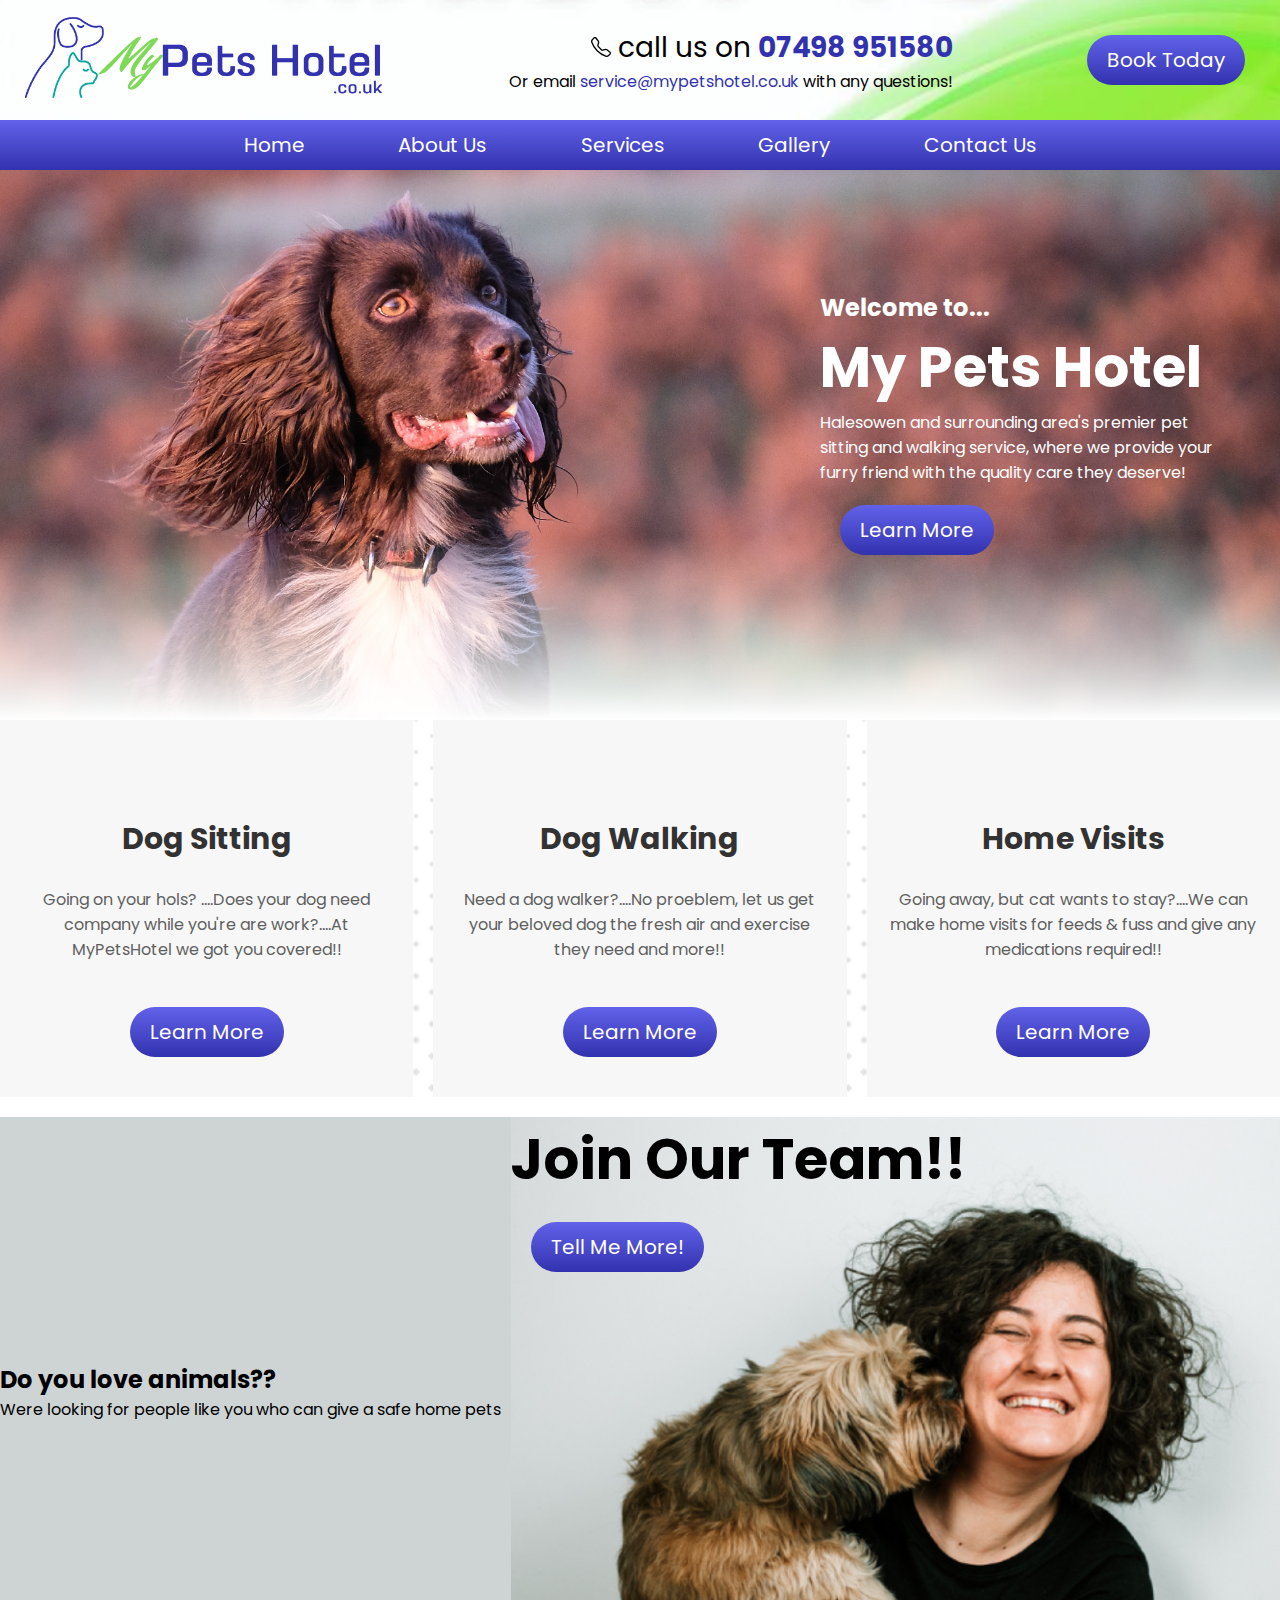
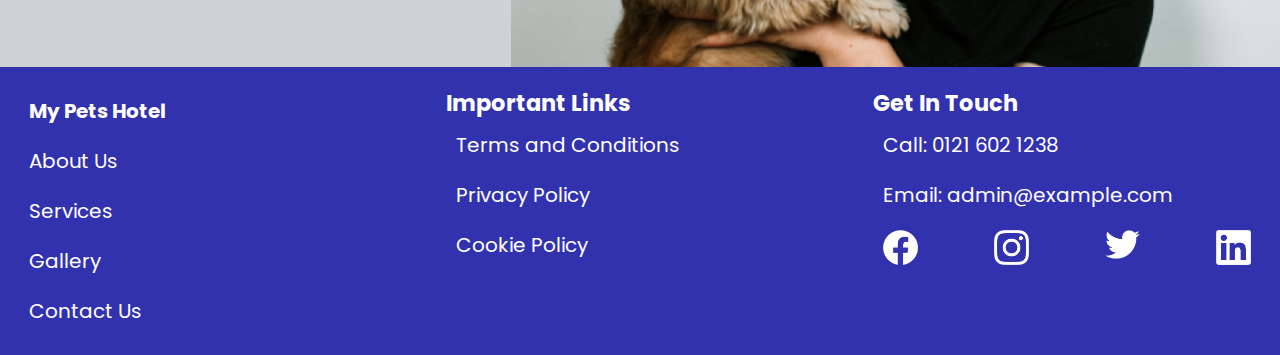
<file: index.html>
<!DOCTYPE html>
<html lang="en">
<head>
  <meta charset="UTF-8">
  <meta http-equiv="X-UA-Compatible" content="IE=edge">
  <meta name="viewport" content="width=device-width, initial-scale=1.0">
  <link rel="stylesheet" href="style.css">
  <link rel="stylesheet" href="https://cdnjs.cloudflare.com/ajax/libs/font-awesome/6.4.0/css/all.min.css" integrity="sha512-iecdLmaskl7CVkqkXNQ/ZH/XLlvWZOJyj7Yy7tcenmpD1ypASozpmT/E0iPtmFIB46ZmdtAc9eNBvH0H/ZpiBw==" crossorigin="anonymous" referrerpolicy="no-referrer" />
  <title>My Pets Hotel - Pet sitting & Dog walking service.</title>
</head>
<body>

  <header>
   <img src="./images/logo.png" width="380px"££ alt="">
   <div class="info">
   <p class="align-right number"><svg xmlns="http://www.w3.org/2000/svg" width="20" height="20" fill="currentColor" class="bi bi-telephone" viewBox="0 0 16 16">
    <path d="M3.654 1.328a.678.678 0 0 0-1.015-.063L1.605 2.3c-.483.484-.661 1.169-.45 1.77a17.568 17.568 0 0 0 4.168 6.608 17.569 17.569 0 0 0 6.608 4.168c.601.211 1.286.033 1.77-.45l1.034-1.034a.678.678 0 0 0-.063-1.015l-2.307-1.794a.678.678 0 0 0-.58-.122l-2.19.547a1.745 1.745 0 0 1-1.657-.459L5.482 8.062a1.745 1.745 0 0 1-.46-1.657l.548-2.19a.678.678 0 0 0-.122-.58L3.654 1.328zM1.884.511a1.745 1.745 0 0 1 2.612.163L6.29 2.98c.329.423.445.974.315 1.494l-.547 2.19a.678.678 0 0 0 .178.643l2.457 2.457a.678.678 0 0 0 .644.178l2.189-.547a1.745 1.745 0 0 1 1.494.315l2.306 1.794c.829.645.905 1.87.163 2.611l-1.034 1.034c-.74.74-1.846 1.065-2.877.702a18.634 18.634 0 0 1-7.01-4.42 18.634 18.634 0 0 1-4.42-7.009c-.362-1.03-.037-2.137.703-2.877L1.885.511z"/>
  </svg> call us on <span class="blue-text bigger bold">07498 951580</span></p>
   <p>Or email <span class="blue-text">service@mypetshotel.co.uk</span> with any questions!</p>
   </div>
   <button class="ctn">Book Today</button>
  </header>

  <!-- NAVBAR -->
  <div class="navbar">
    <ul>
      <a href="index.html">   <li>Home</li>    </a>
      <a href="about-us.html"><li>About Us</li> </a>
      <a href="services.html">  <li>Services</li>   </a>
      <a href="gallery.html">   <li>Gallery</li>    </a>
      <a href="contact-us.html"><li>Contact Us</li> </a>
      
      
    </ul>
  </div>


   <!-- HERO SECTION --> 
  <section>
  <div class="hero">
    <div class="hero-content">
      <div class="welcome">
      <h2>Welcome to...</h2>
      <h1>My Pets Hotel</h1>
      <p>Halesowen and surrounding area's premier pet sitting and walking service,
        where we provide your furry friend with the quality care they deserve!</p>
    <button class="ctn2"><a href="#" >Learn More</a></button>
    </div>
  </div>
  </div>
  </section>

  <!--table of services-->
  <!--
  <table>
    <thead>
      <tr>
        <th>Service</th>
        <th>Description</th>
      </tr>
    </thead>
    <tbody>
      <tr>
        <td>Dog Boarding</td>
        <td>Your dog stays overnight at the sitter's home</td>
      </tr>
      <tr>
        <td>Doggy Daycare</td>
        <td>Your dog spends the day at the sitter's home, and returns home in the evening</td>
      </tr>
      <tr>
        <td>Dog Walking</td>
        <td>Your dog is taken for a walk around the neighborhood</td>
      </tr>
      <tr>
        <td>Pet Taxi</td>
        <td>Your dog is transported to the vet, groomer, or other location</td>
      </tr>
      <tr>
        <td>Feeding and Watering</td>
        <td>Your dog's food and water bowls are refilled as needed</td>
      </tr>
      <tr>
        <td>Medication Administration</td>
        <td>Your dog's medications are administered as directed by you</td>
      </tr>
      <tr>
        <td>Playtime and Exercise</td>
        <td>Your dog receives playtime and exercise, including games and toys</td>
      </tr>
      <tr>
        <td>Grooming and Bathing</td>
        <td>Your dog receives grooming and bathing services as requested</td>
      </tr>
      <tr>
        <td>House Sitting</td>
        <td>The sitter stays at your home to care for your dog and home</td>
      </tr>
      <tr>
        <td>Drop-In Visits</td>
        <td>The sitter visits your home to check on your dog and provide care</td>
      </tr>
      <tr>
        <td>Training and Socialization</td>
        <td>Your dog receives training and socialization, as requested by you</td>
      </tr>
    </tbody>
  </table>-->



 
 
 
  <div class="container">
    <div class="grid">
      <div class="box box1">
        <i class="fa-solid fa-house icon1"></i>
        <h2>Dog Sitting</h2>
        <p>Going on your hols? ....Does your dog need company while you're are work?....At MyPetsHotel we got you covered!!</p>
        <button class="ctn"><a href="dog-sitting.html" >Learn More</a></button>
      </div>
      <div class="box box2">
        <i class="  fa-solid fa-dog icon2"></i>
        <h2>Dog Walking</h2>
        <p>Need a dog walker?....No proeblem, let us get your beloved dog the fresh air and exercise they need and more!!</p>
        <button class="ctn"><a href="dog-walking.html" >Learn More</a></button>
      </div>
      <div class="box box3">
        <i class="fa-solid fa-cat icon3"></i>
        <h2>Home Visits</h2>
        <p>Going away, but cat wants to stay?....We can make home visits for feeds & fuss and give any medications required!!</p>
        <button class="ctn"><a href="home-visits.html" >Learn More</a></button>
      </div>
    </div>
  </div>

  </div>

  <!--new section-->
  
      <div class="container2">
        <div class="left-column2">
          <h2>Do you love animals??</h2>
          <p>Were looking for people like you who can give a safe home pets</p>
        </div>
        <div class="right-column2">
          
          <div class="image-placeholder2">
           
            <h1>Join Our Team!!</h1>
            <button class="ctn2"><a href="#" >Tell Me More!</a></button>
          </div>
        </div>
      </div>


  

  <!--<div class="grid-container">
    <div class="item-2">
      <div class="text">
      <h2><i>i do love pets....</i></h2>
      <h1>Join Our Team!!</h1>
      <p>Were looking for people like you who can give a safe home pets</p>
      <button class="ctn2"><a href="#" >Tell Me More!</a></button>
    </div>
    </div>
    <div class="item-2">
     
      
    </div>
  </div>-->



     <!-- <div class="box box3">
        <i class="fa-solid fa-cat icon3"></i>
        <h2>Home Visits</h2>
        <p>Going away, but cat wants to stay?....We can make home visits for feeds & fuss and give any medications required!!</p>
        <button class="ctn"><a href="home-visits.html" >Learn More</a></button>
      </div> -->
    </div>
  </div>

  </div>
  

     <!--PAWPRINTS

  <div id="wrap">
    <img class="leftFoot" src="images/paw" alt="paw" />
    <img class="rightFoot" src="images/paw" alt="paw"/>
    <img class="leftFootFront" src="images/paw" alt="paw"/>
    <img class="rightFootFront" src="images/paw" alt="paw"/>
  </div>

  PAWPRINTS-->

  <!-- Footer -->
<footer>
  <div class="greenfooter">

    <div class="colone">
      <ul>
        <li class="biggertext"><a href="index.html"> <b>My Pets Hotel</b></a></li>
        <li><a href="about_us.html">About Us</a></li>
        <li><a href="services.html">Services</a></li>
        <li><a href="gallery.html">Gallery</a></li>
        <li><a href="contact-us.html">Contact Us</a></li>
        
      </ul>
    </div>

    <div class="coltwo">
      <ul>
        <h3>Important Links</h3>
        <li><a href="t&c.html">Terms and Conditions</li>
        <li><a href="privacy.html">Privacy Policy</a></li>
        <li><a href="cookies.html">Cookie Policy</a></li>
        
      </ul>
    </div>

    <div class="colthree">
      <ul>
        <h3>Get In Touch</h3>
        <li>Call: <span class="purple-text">0121 602 1238</span></li>
        <a href="mailto:someone@example.com"><li>Email: <span class="purple-text">admin@example.com</span></li></a>
        <li class="icons">
         <a href="http://wwww.facebook.com"><img src="/images/facebook.png" alt="" width="35"></a>
         <a href="https://www.instagram.com"> <img src="images/instagram.png" alt="" width="35"></a>
          <a href="https://www.twitter.com"><img src="images/twitter.png" alt="" width="35"></a>
          <a href="https://www.linkedin.com"><img src="images/linkedin.png" alt="" width="35"></a>
        </li>
      </ul>
    </div>

  </div>
</footer>
  
  



  



</body>
</html>
</file>
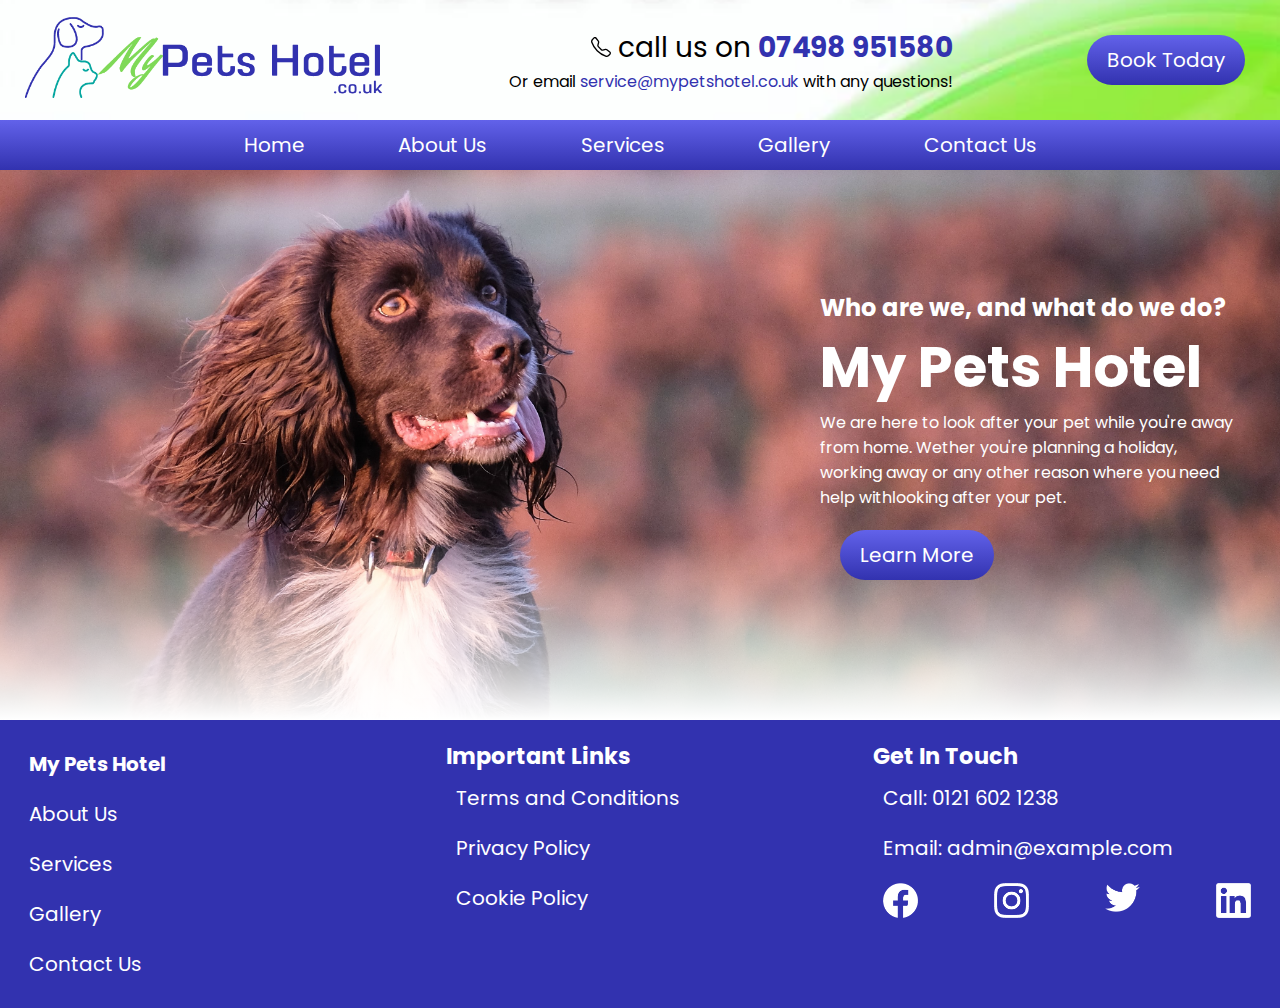
<file: about-us.html>
<!DOCTYPE html>
<html lang="en">
<head>
  <meta charset="UTF-8">
  <meta http-equiv="X-UA-Compatible" content="IE=edge">
  <meta name="viewport" content="width=device-width, initial-scale=1.0">
  <link rel="stylesheet" href="style.css">
  <link rel="stylesheet" href="https://cdnjs.cloudflare.com/ajax/libs/font-awesome/6.4.0/css/all.min.css" integrity="sha512-iecdLmaskl7CVkqkXNQ/ZH/XLlvWZOJyj7Yy7tcenmpD1ypASozpmT/E0iPtmFIB46ZmdtAc9eNBvH0H/ZpiBw==" crossorigin="anonymous" referrerpolicy="no-referrer" />
  <title>My Pets Hotel - Pet sitting & Dog walking service.</title>
</head>
<body>

  <header>
   <img src="./images/logo.png" width="380px"££ alt="">
   <div class="info">
   <p class="align-right number"><svg xmlns="http://www.w3.org/2000/svg" width="20" height="20" fill="currentColor" class="bi bi-telephone" viewBox="0 0 16 16">
    <path d="M3.654 1.328a.678.678 0 0 0-1.015-.063L1.605 2.3c-.483.484-.661 1.169-.45 1.77a17.568 17.568 0 0 0 4.168 6.608 17.569 17.569 0 0 0 6.608 4.168c.601.211 1.286.033 1.77-.45l1.034-1.034a.678.678 0 0 0-.063-1.015l-2.307-1.794a.678.678 0 0 0-.58-.122l-2.19.547a1.745 1.745 0 0 1-1.657-.459L5.482 8.062a1.745 1.745 0 0 1-.46-1.657l.548-2.19a.678.678 0 0 0-.122-.58L3.654 1.328zM1.884.511a1.745 1.745 0 0 1 2.612.163L6.29 2.98c.329.423.445.974.315 1.494l-.547 2.19a.678.678 0 0 0 .178.643l2.457 2.457a.678.678 0 0 0 .644.178l2.189-.547a1.745 1.745 0 0 1 1.494.315l2.306 1.794c.829.645.905 1.87.163 2.611l-1.034 1.034c-.74.74-1.846 1.065-2.877.702a18.634 18.634 0 0 1-7.01-4.42 18.634 18.634 0 0 1-4.42-7.009c-.362-1.03-.037-2.137.703-2.877L1.885.511z"/>
  </svg> call us on <span class="blue-text bigger bold">07498 951580</span></p>
   <p>Or email <span class="blue-text">service@mypetshotel.co.uk</span> with any questions!</p>
   </div>
   <button class="ctn">Book Today</button>
  </header>

  <!-- NAVBAR -->
  <div class="navbar">
    <ul>
      <a href="index.html">   <li>Home</li>    </a>
      <a href="about-us.html"><li>About Us</li> </a>
      <a href="services.html">  <li>Services</li>   </a>
      <a href="gallery.html">   <li>Gallery</li>    </a>
      <a href="contact-us.html"><li>Contact Us</li> </a>
      
      
    </ul>
  </div>


   <!-- HERO SECTION --> 
  <section>
  <div class="hero">
    <div class="hero-content">
      <div class="welcome">
      <h2>Who are we, and what do we do?</h2>
      <h1>My Pets Hotel</h1>
      <p>We are here to look after your pet while you're away
         from home. Wether you're planning a holiday, working
          away or any other reason where you need help withlooking after your pet. </p>
    <button class="ctn2"><a href="#" >Learn More</a></button>
    </div>
  </div>
  </div>
  </section>

  


  
  

 
  

     <!--PAWPRINTS

  <div id="wrap">
    <img class="leftFoot" src="images/paw" alt="paw" />
    <img class="rightFoot" src="images/paw" alt="paw"/>
    <img class="leftFootFront" src="images/paw" alt="paw"/>
    <img class="rightFootFront" src="images/paw" alt="paw"/>
  </div>

  PAWPRINTS-->

  <!-- Footer -->
<footer>
  <div class="greenfooter">

    <div class="colone">
      <ul>
        <li class="biggertext"><a href="index.html"> <b>My Pets Hotel</b></a></li>
        <li><a href="about_us.html">About Us</a></li>
        <li><a href="services.html">Services</a></li>
        <li><a href="gallery.html">Gallery</a></li>
        <li><a href="contact-us.html">Contact Us</a></li>
        
      </ul>
    </div>

    <div class="coltwo">
      <ul>
        <h3>Important Links</h3>
        <li><a href="t&c.html">Terms and Conditions</li>
        <li><a href="privacy.html">Privacy Policy</a></li>
        <li><a href="cookies.html">Cookie Policy</a></li>
        
      </ul>
    </div>

    <div class="colthree">
      <ul>
        <h3>Get In Touch</h3>
        <li>Call: <span class="purple-text">0121 602 1238</span></li>
        <a href="mailto:someone@example.com"><li>Email: <span class="purple-text">admin@example.com</span></li></a>
        <li class="icons">
         <a href="http://wwww.facebook.com"><img src="/images/facebook.png" alt="" width="35"></a>
         <a href="https://www.instagram.com"> <img src="images/instagram.png" alt="" width="35"></a>
          <a href="https://www.twitter.com"><img src="images/twitter.png" alt="" width="35"></a>
          <a href="https://www.linkedin.com"><img src="images/linkedin.png" alt="" width="35"></a>
        </li>
      </ul>
    </div>

  </div>
</footer>
  
  



  



</body>
</html>
</file>
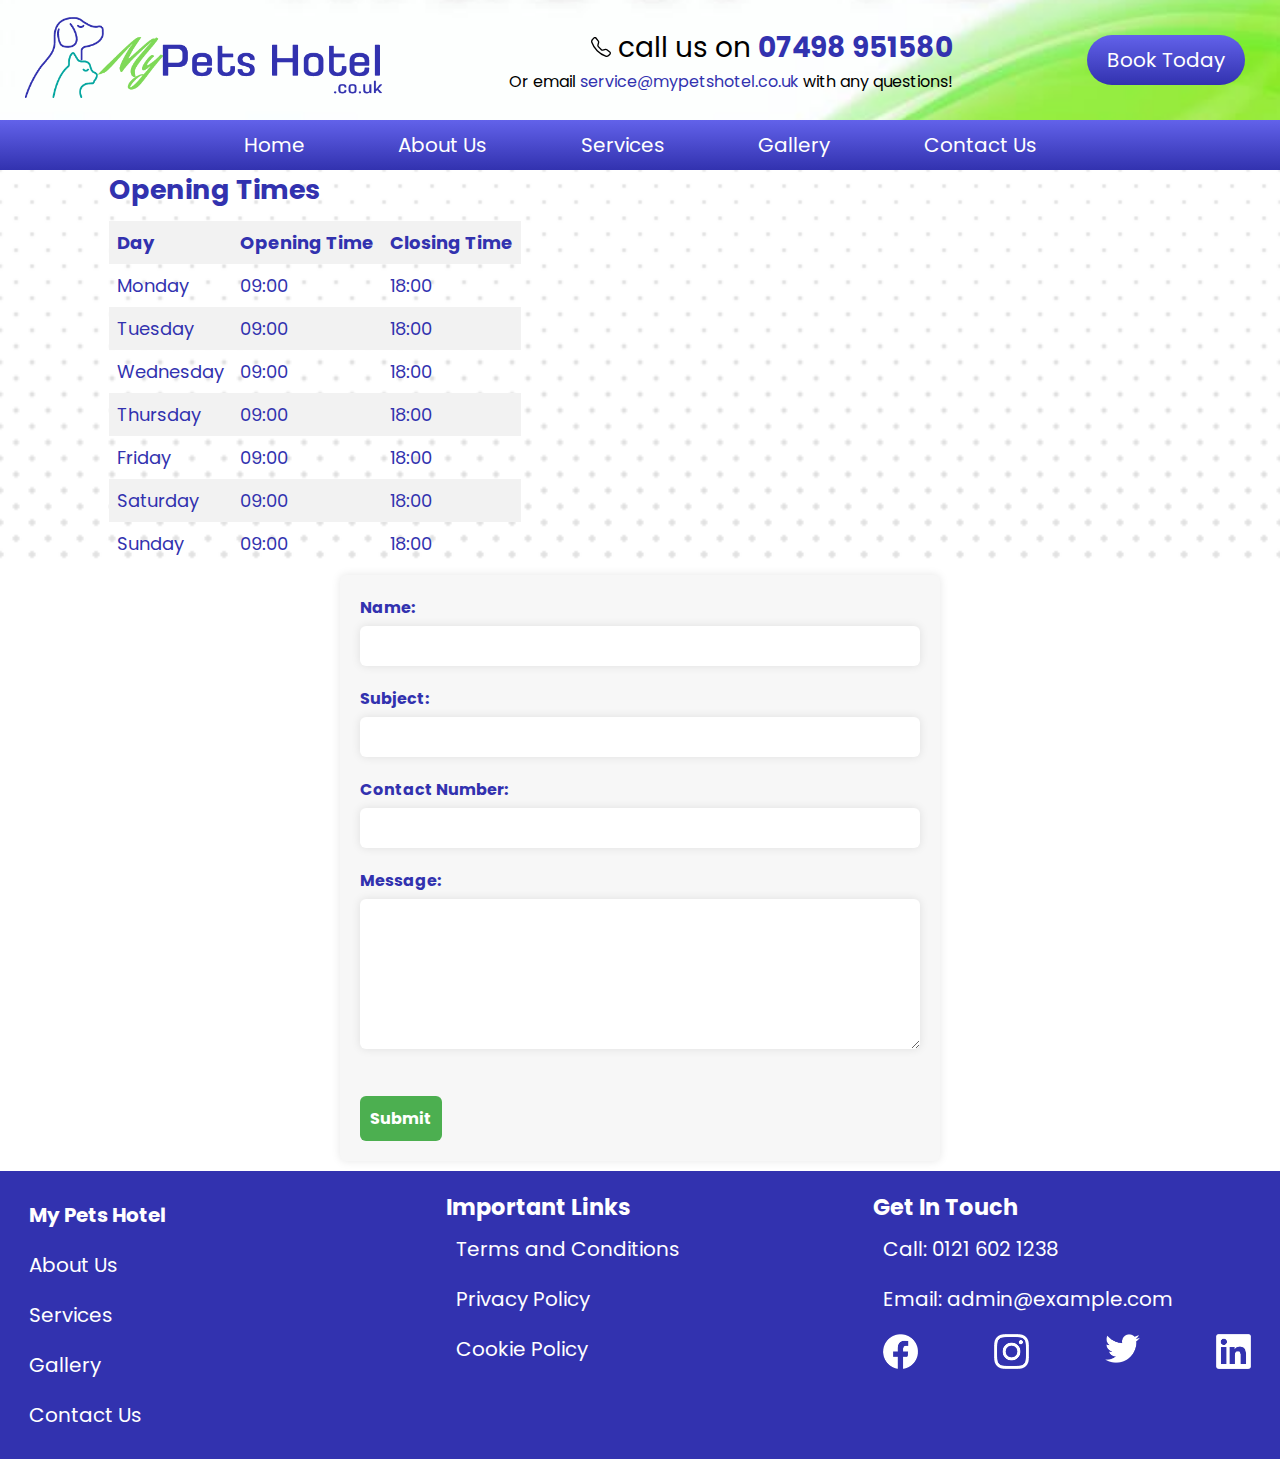
<file: contact-us.html>
<!DOCTYPE html>
<html lang="en">
<head>
  <meta charset="UTF-8">
  <meta http-equiv="X-UA-Compatible" content="IE=edge">
  <meta name="viewport" content="width=device-width, initial-scale=1.0">
  <link rel="stylesheet" href="style.css">
  <link rel="stylesheet" href="https://cdnjs.cloudflare.com/ajax/libs/font-awesome/6.4.0/css/all.min.css" integrity="sha512-iecdLmaskl7CVkqkXNQ/ZH/XLlvWZOJyj7Yy7tcenmpD1ypASozpmT/E0iPtmFIB46ZmdtAc9eNBvH0H/ZpiBw==" crossorigin="anonymous" referrerpolicy="no-referrer" />
  <title>My Pets Hotel - Pet sitting & Dog walking service.</title>
</head>
<body>

  <header>
   <img src="./images/logo.png" width="380px"££ alt="">
   <div class="info">
   <p class="align-right number"><svg xmlns="http://www.w3.org/2000/svg" width="20" height="20" fill="currentColor" class="bi bi-telephone" viewBox="0 0 16 16">
    <path d="M3.654 1.328a.678.678 0 0 0-1.015-.063L1.605 2.3c-.483.484-.661 1.169-.45 1.77a17.568 17.568 0 0 0 4.168 6.608 17.569 17.569 0 0 0 6.608 4.168c.601.211 1.286.033 1.77-.45l1.034-1.034a.678.678 0 0 0-.063-1.015l-2.307-1.794a.678.678 0 0 0-.58-.122l-2.19.547a1.745 1.745 0 0 1-1.657-.459L5.482 8.062a1.745 1.745 0 0 1-.46-1.657l.548-2.19a.678.678 0 0 0-.122-.58L3.654 1.328zM1.884.511a1.745 1.745 0 0 1 2.612.163L6.29 2.98c.329.423.445.974.315 1.494l-.547 2.19a.678.678 0 0 0 .178.643l2.457 2.457a.678.678 0 0 0 .644.178l2.189-.547a1.745 1.745 0 0 1 1.494.315l2.306 1.794c.829.645.905 1.87.163 2.611l-1.034 1.034c-.74.74-1.846 1.065-2.877.702a18.634 18.634 0 0 1-7.01-4.42 18.634 18.634 0 0 1-4.42-7.009c-.362-1.03-.037-2.137.703-2.877L1.885.511z"/>
  </svg> call us on <span class="blue-text bigger bold">07498 951580</span></p>
   <p>Or email <span class="blue-text">service@mypetshotel.co.uk</span> with any questions!</p>
   </div>
   <button class="ctn">Book Today</button>
  </header>

  <!-- NAVBAR -->
  <div class="navbar">
    <ul>
      <a href="index.html">   <li>Home</li>    </a>
      <a href="about-us.html"><li>About Us</li> </a>
      <a href="services.html">  <li>Services</li>   </a>
      <a href="gallery.html">   <li>Gallery</li>    </a>
      <a href="contact-us.html"><li>Contact Us</li> </a>
      
      
    </ul>
  </div>


   <!-- HERO SECTION --> 
  
   <div class="grid2">
		<div class="times">
			<h2>Opening Times</h2>
			<table>
				<thead>
					<tr>
						<th>Day</th>
						<th>Opening Time</th>
						<th>Closing Time</th>
					</tr>
				</thead>
				<tbody>
					<tr>
						<td>Monday</td>
						<td>09:00</td>
						<td>18:00</td>
					</tr>
					<tr>
						<td>Tuesday</td>
						<td>09:00</td>
						<td>18:00</td>
					</tr>
					<tr>
						<td>Wednesday</td>
						<td>09:00</td>
						<td>18:00</td>
					</tr>
					<tr>
						<td>Thursday</td>
						<td>09:00</td>
						<td>18:00</td>
					</tr>
					<tr>
						<td>Friday</td>
						<td>09:00</td>
						<td>18:00</td>
					</tr>
					<tr>
						<td>Saturday</td>
						<td>09:00</td>
						<td>18:00</td>
					</tr>
					<tr>
						<td>Sunday</td>
						<td>09:00</td>
						<td>18:00</td>
					</tr>
				</tbody>
			</table>
		</div>
		<div class="map">

     <iframe src="https://www.google.com/maps/embed?pb=!1m18!1m12!1m3!1d38906.886998101574!2d-2.09
      17904057485783!3d52.44870337888902!2m3!1f0!2f0!3f0!3m2!1i1024!2i768!4f13.1!3m3!1m2!1s0x4870912
      13738e4cd%3A0x44c6ec07eb94ee28!2sHalesowen!5e0!3m2!1sen!2suk!4v1680371590334!5m2!1sen!2suk"
       width="600" height="450" style="border:0;" allowfullscreen="" loading="lazy" referrerpolicy=
       "no-referrer-when-downgrade"></iframe>

		</div>
	</div>

  <!--contact us message-->

  <form action="submit-form.php" method="post">
    <label for="name">Name:</label>
    <input type="text" id="name" name="name" required>
  
    <label for="subject">Subject:</label>
    <input type="text" id="subject" name="subject" required>
  
    <label for="contact-number">Contact Number:</label>
    <input type="text" id="contact-number" name="contact-number" required>
  
    <label for="message">Message:</label>
    <textarea id="message" name="message" required></textarea>
  
    <input type="submit" value="Submit">
  </form>




  
  

     <!--PAWPRINTS

  <div id="wrap">
    <img class="leftFoot" src="images/paw" alt="paw" />
    <img class="rightFoot" src="images/paw" alt="paw"/>
    <img class="leftFootFront" src="images/paw" alt="paw"/>
    <img class="rightFootFront" src="images/paw" alt="paw"/>
  </div>

  PAWPRINTS-->

  <!-- Footer -->
<footer>
  <div class="greenfooter">

    <div class="colone">
      <ul>
        <li class="biggertext"><a href="index.html"> <b>My Pets Hotel</b></a></li>
        <li><a href="about_us.html">About Us</a></li>
        <li><a href="services.html">Services</a></li>
        <li><a href="gallery.html">Gallery</a></li>
        <li><a href="contact-us.html">Contact Us</a></li>
        
      </ul>
    </div>

    <div class="coltwo">
      <ul>
        <h3>Important Links</h3>
        <li><a href="t&c.html">Terms and Conditions</li>
        <li><a href="privacy.html">Privacy Policy</a></li>
        <li><a href="cookies.html">Cookie Policy</a></li>
        
      </ul>
    </div>

    <div class="colthree">
      <ul>
        <h3>Get In Touch</h3>
        <li>Call: <span class="purple-text">0121 602 1238</span></li>
        <a href="mailto:someone@example.com"><li>Email: <span class="purple-text">admin@example.com</span></li></a>
        <li class="icons">
         <a href="http://wwww.facebook.com"><img src="/images/facebook.png" alt="" width="35"></a>
         <a href="https://www.instagram.com"> <img src="images/instagram.png" alt="" width="35"></a>
          <a href="https://www.twitter.com"><img src="images/twitter.png" alt="" width="35"></a>
          <a href="https://www.linkedin.com"><img src="images/linkedin.png" alt="" width="35"></a>
        </li>
      </ul>
    </div>

  </div>
</footer>
</file>
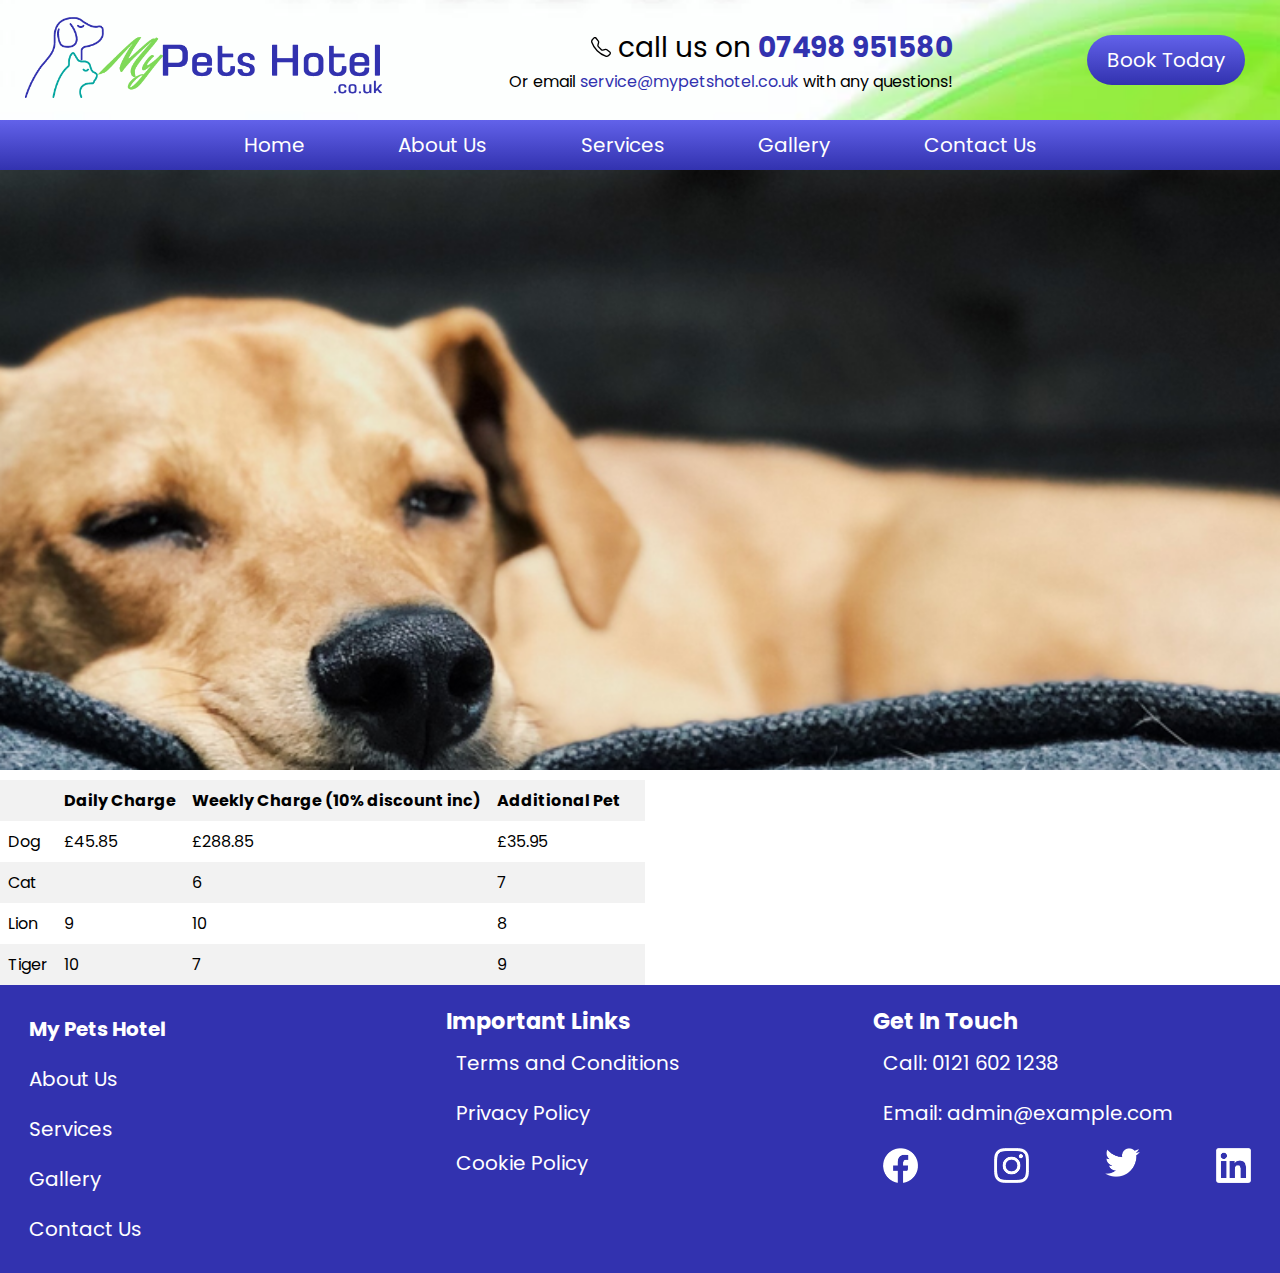
<file: dog-sitting.html>
<!DOCTYPE html>
<html lang="en">
<head>
  <meta charset="UTF-8">
  <meta http-equiv="X-UA-Compatible" content="IE=edge">
  <meta name="viewport" content="width=device-width, initial-scale=1.0">
  <link rel="stylesheet" href="style.css">
  <link rel="stylesheet" href="https://cdnjs.cloudflare.com/ajax/libs/font-awesome/6.4.0/css/all.min.css" integrity="sha512-iecdLmaskl7CVkqkXNQ/ZH/XLlvWZOJyj7Yy7tcenmpD1ypASozpmT/E0iPtmFIB46ZmdtAc9eNBvH0H/ZpiBw==" crossorigin="anonymous" referrerpolicy="no-referrer" />
  <title>My Pets Hotel - Pet sitting & Dog walking service.</title>
</head>
<body>

  <header>
   <img src="./images/logo.png" width="380px"££ alt="">
   <div class="info">
   <p class="align-right number"><svg xmlns="http://www.w3.org/2000/svg" width="20" height="20" fill="currentColor" class="bi bi-telephone" viewBox="0 0 16 16">
    <path d="M3.654 1.328a.678.678 0 0 0-1.015-.063L1.605 2.3c-.483.484-.661 1.169-.45 1.77a17.568 17.568 0 0 0 4.168 6.608 17.569 17.569 0 0 0 6.608 4.168c.601.211 1.286.033 1.77-.45l1.034-1.034a.678.678 0 0 0-.063-1.015l-2.307-1.794a.678.678 0 0 0-.58-.122l-2.19.547a1.745 1.745 0 0 1-1.657-.459L5.482 8.062a1.745 1.745 0 0 1-.46-1.657l.548-2.19a.678.678 0 0 0-.122-.58L3.654 1.328zM1.884.511a1.745 1.745 0 0 1 2.612.163L6.29 2.98c.329.423.445.974.315 1.494l-.547 2.19a.678.678 0 0 0 .178.643l2.457 2.457a.678.678 0 0 0 .644.178l2.189-.547a1.745 1.745 0 0 1 1.494.315l2.306 1.794c.829.645.905 1.87.163 2.611l-1.034 1.034c-.74.74-1.846 1.065-2.877.702a18.634 18.634 0 0 1-7.01-4.42 18.634 18.634 0 0 1-4.42-7.009c-.362-1.03-.037-2.137.703-2.877L1.885.511z"/>
  </svg> call us on <span class="blue-text bigger bold">07498 951580</span></p>
   <p>Or email <span class="blue-text">service@mypetshotel.co.uk</span> with any questions!</p>
   </div>
   <button class="ctn">Book Today</button>
  </header>

  <!-- NAVBAR -->
  <div class="navbar">
    <ul>
      <a href="index.html">   <li>Home</li>    </a>
      <a href="about-us.html"><li>About Us</li> </a>
      <a href="services.html">  <li>Services</li>   </a>
      <a href="gallery.html">   <li>Gallery</li>    </a>
      <a href="contact-us.html"><li>Contact Us</li> </a>
      
      
    </ul>
  </div>


   <!-- HERO SECTION --> 
  

  <section class="sitting-main">


  </section>



   <!--table-->
   <table>
    <thead>
      <tr>
        <th></th>
        <th>Daily Charge</th>
        <th>Weekly Charge (10% discount inc)</th>
        <th>Additional Pet</th>
        <th> </th>
      </tr>
    </thead>
    <tbody>
      <tr>
        <td>Dog</td>
        <td>£45.85</td>
        <td>£288.85</td>
        <td>£35.95</td>
        <td></td>
      </tr>
      <tr>
        <td>Cat</td>
        <td><i class="fa-solid fa-check tick"></i></td>
        <td>6</td>
        <td>7</td>
        <td></td>
      </tr>
      <tr>
        <td>Lion</td>
        <td>9</td>
        <td>10</td>
        <td>8</td>
        <td></td>
      </tr>
      <tr>
        <td>Tiger</td>
        <td>10</td>
        <td>7</td>
        <td>9</td>
        <td></td>
      </tr>
    </tbody>
  </table>
  
  





  
    

  <!-- Footer -->
<footer>
  <div class="greenfooter">

    <div class="colone">
      <ul>
        <li class="biggertext"><a href="index.html"> <b>My Pets Hotel</b></a></li>
        <li><a href="about_us.html">About Us</a></li>
        <li><a href="services.html">Services</a></li>
        <li><a href="gallery.html">Gallery</a></li>
        <li><a href="contact-us.html">Contact Us</a></li>
        
      </ul>
    </div>

    <div class="coltwo">
      <ul>
        <h3>Important Links</h3>
        <li><a href="t&c.html">Terms and Conditions</li>
        <li><a href="privacy.html">Privacy Policy</a></li>
        <li><a href="cookies.html">Cookie Policy</a></li>
        
      </ul>
    </div>

    <div class="colthree">
      <ul>
        <h3>Get In Touch</h3>
        <li>Call: <span class="purple-text">0121 602 1238</span></li>
        <a href="mailto:someone@example.com"><li>Email: <span class="purple-text">admin@example.com</span></li></a>
        <li class="icons">
         <a href="http://wwww.facebook.com"><img src="/images/facebook.png" alt="" width="35"></a>
         <a href="https://www.instagram.com"> <img src="images/instagram.png" alt="" width="35"></a>
          <a href="https://www.twitter.com"><img src="images/twitter.png" alt="" width="35"></a>
          <a href="https://www.linkedin.com"><img src="images/linkedin.png" alt="" width="35"></a>
        </li>
      </ul>
    </div>

  </div>
</footer>
  
  



  



</body>
</html>
</file>
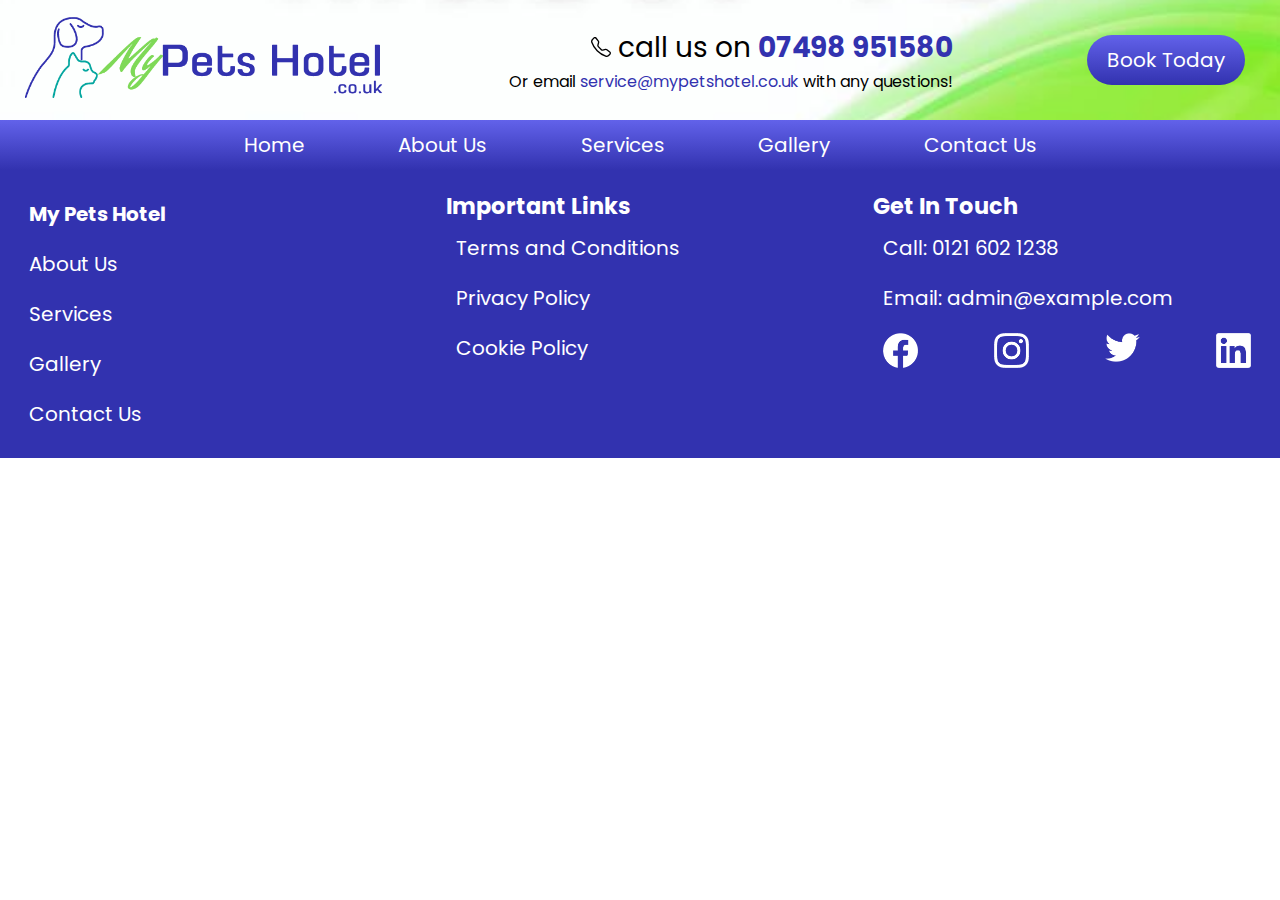
<file: dog-walking.html>
<!DOCTYPE html>
<html lang="en">
<head>
  <meta charset="UTF-8">
  <meta http-equiv="X-UA-Compatible" content="IE=edge">
  <meta name="viewport" content="width=device-width, initial-scale=1.0">
  <link rel="stylesheet" href="style.css">
  <link rel="stylesheet" href="https://cdnjs.cloudflare.com/ajax/libs/font-awesome/6.4.0/css/all.min.css" integrity="sha512-iecdLmaskl7CVkqkXNQ/ZH/XLlvWZOJyj7Yy7tcenmpD1ypASozpmT/E0iPtmFIB46ZmdtAc9eNBvH0H/ZpiBw==" crossorigin="anonymous" referrerpolicy="no-referrer" />
  <title>My Pets Hotel - Pet sitting & Dog walking service.</title>
</head>
<body>

  <header>
   <img src="./images/logo.png" width="380px"££ alt="">
   <div class="info">
   <p class="align-right number"><svg xmlns="http://www.w3.org/2000/svg" width="20" height="20" fill="currentColor" class="bi bi-telephone" viewBox="0 0 16 16">
    <path d="M3.654 1.328a.678.678 0 0 0-1.015-.063L1.605 2.3c-.483.484-.661 1.169-.45 1.77a17.568 17.568 0 0 0 4.168 6.608 17.569 17.569 0 0 0 6.608 4.168c.601.211 1.286.033 1.77-.45l1.034-1.034a.678.678 0 0 0-.063-1.015l-2.307-1.794a.678.678 0 0 0-.58-.122l-2.19.547a1.745 1.745 0 0 1-1.657-.459L5.482 8.062a1.745 1.745 0 0 1-.46-1.657l.548-2.19a.678.678 0 0 0-.122-.58L3.654 1.328zM1.884.511a1.745 1.745 0 0 1 2.612.163L6.29 2.98c.329.423.445.974.315 1.494l-.547 2.19a.678.678 0 0 0 .178.643l2.457 2.457a.678.678 0 0 0 .644.178l2.189-.547a1.745 1.745 0 0 1 1.494.315l2.306 1.794c.829.645.905 1.87.163 2.611l-1.034 1.034c-.74.74-1.846 1.065-2.877.702a18.634 18.634 0 0 1-7.01-4.42 18.634 18.634 0 0 1-4.42-7.009c-.362-1.03-.037-2.137.703-2.877L1.885.511z"/>
  </svg> call us on <span class="blue-text bigger bold">07498 951580</span></p>
   <p>Or email <span class="blue-text">service@mypetshotel.co.uk</span> with any questions!</p>
   </div>
   <button class="ctn">Book Today</button>
  </header>

  <!-- NAVBAR -->
  <div class="navbar">
    <ul>
      <a href="index.html">   <li>Home</li>    </a>
      <a href="about-us.html"><li>About Us</li> </a>
      <a href="services.html">  <li>Services</li>   </a>
      <a href="gallery.html">   <li>Gallery</li>    </a>
      <a href="contact-us.html"><li>Contact Us</li> </a>
      
      
    </ul>
  </div>


   <!-- HERO SECTION --> 
  

  



  
  

     <!--PAWPRINTS

  <div id="wrap">
    <img class="leftFoot" src="images/paw" alt="paw" />
    <img class="rightFoot" src="images/paw" alt="paw"/>
    <img class="leftFootFront" src="images/paw" alt="paw"/>
    <img class="rightFootFront" src="images/paw" alt="paw"/>
  </div>

  PAWPRINTS-->

  <!-- Footer -->
<footer>
  <div class="greenfooter">

    <div class="colone">
      <ul>
        <li class="biggertext"><a href="index.html"> <b>My Pets Hotel</b></a></li>
        <li><a href="about_us.html">About Us</a></li>
        <li><a href="services.html">Services</a></li>
        <li><a href="gallery.html">Gallery</a></li>
        <li><a href="contact-us.html">Contact Us</a></li>
        
      </ul>
    </div>

    <div class="coltwo">
      <ul>
        <h3>Important Links</h3>
        <li><a href="t&c.html">Terms and Conditions</li>
        <li><a href="privacy.html">Privacy Policy</a></li>
        <li><a href="cookies.html">Cookie Policy</a></li>
        
      </ul>
    </div>

    <div class="colthree">
      <ul>
        <h3>Get In Touch</h3>
        <li>Call: <span class="purple-text">0121 602 1238</span></li>
        <a href="mailto:someone@example.com"><li>Email: <span class="purple-text">admin@example.com</span></li></a>
        <li class="icons">
         <a href="http://wwww.facebook.com"><img src="/images/facebook.png" alt="" width="35"></a>
         <a href="https://www.instagram.com"> <img src="images/instagram.png" alt="" width="35"></a>
          <a href="https://www.twitter.com"><img src="images/twitter.png" alt="" width="35"></a>
          <a href="https://www.linkedin.com"><img src="images/linkedin.png" alt="" width="35"></a>
        </li>
      </ul>
    </div>

  </div>
</footer>
  
  



  



</body>
</html>
</file>
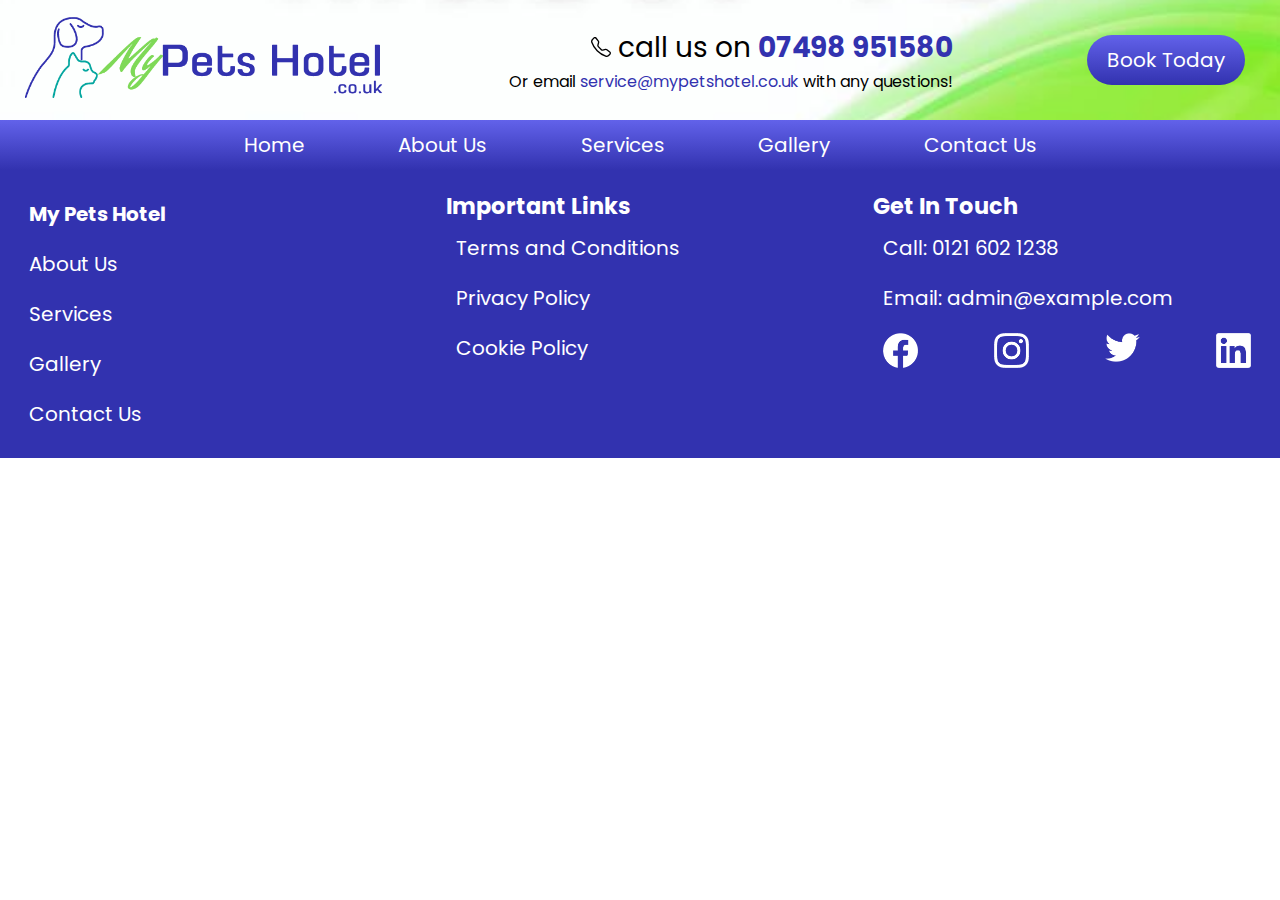
<file: gallery.html>
<!DOCTYPE html>
<html lang="en">
<head>
  <meta charset="UTF-8">
  <meta http-equiv="X-UA-Compatible" content="IE=edge">
  <meta name="viewport" content="width=device-width, initial-scale=1.0">
  <link rel="stylesheet" href="style.css">
  <link rel="stylesheet" href="https://cdnjs.cloudflare.com/ajax/libs/font-awesome/6.4.0/css/all.min.css" integrity="sha512-iecdLmaskl7CVkqkXNQ/ZH/XLlvWZOJyj7Yy7tcenmpD1ypASozpmT/E0iPtmFIB46ZmdtAc9eNBvH0H/ZpiBw==" crossorigin="anonymous" referrerpolicy="no-referrer" />
  <title>My Pets Hotel - Pet sitting & Dog walking service.</title>
</head>
<body>

  <header>
   <img src="./images/logo.png" width="380px"££ alt="">
   <div class="info">
   <p class="align-right number"><svg xmlns="http://www.w3.org/2000/svg" width="20" height="20" fill="currentColor" class="bi bi-telephone" viewBox="0 0 16 16">
    <path d="M3.654 1.328a.678.678 0 0 0-1.015-.063L1.605 2.3c-.483.484-.661 1.169-.45 1.77a17.568 17.568 0 0 0 4.168 6.608 17.569 17.569 0 0 0 6.608 4.168c.601.211 1.286.033 1.77-.45l1.034-1.034a.678.678 0 0 0-.063-1.015l-2.307-1.794a.678.678 0 0 0-.58-.122l-2.19.547a1.745 1.745 0 0 1-1.657-.459L5.482 8.062a1.745 1.745 0 0 1-.46-1.657l.548-2.19a.678.678 0 0 0-.122-.58L3.654 1.328zM1.884.511a1.745 1.745 0 0 1 2.612.163L6.29 2.98c.329.423.445.974.315 1.494l-.547 2.19a.678.678 0 0 0 .178.643l2.457 2.457a.678.678 0 0 0 .644.178l2.189-.547a1.745 1.745 0 0 1 1.494.315l2.306 1.794c.829.645.905 1.87.163 2.611l-1.034 1.034c-.74.74-1.846 1.065-2.877.702a18.634 18.634 0 0 1-7.01-4.42 18.634 18.634 0 0 1-4.42-7.009c-.362-1.03-.037-2.137.703-2.877L1.885.511z"/>
  </svg> call us on <span class="blue-text bigger bold">07498 951580</span></p>
   <p>Or email <span class="blue-text">service@mypetshotel.co.uk</span> with any questions!</p>
   </div>
   <button class="ctn">Book Today</button>
  </header>

  <!-- NAVBAR -->
  <div class="navbar">
    <ul>
      <a href="index.html">   <li>Home</li>    </a>
      <a href="about-us.html"><li>About Us</li> </a>
      <a href="services.html">  <li>Services</li>   </a>
      <a href="gallery.html">   <li>Gallery</li>    </a>
      <a href="contact-us.html"><li>Contact Us</li> </a>
      
      
    </ul>
  </div>


   <!-- HERO SECTION --> 
  

   



  
  

     <!--PAWPRINTS

  <div id="wrap">
    <img class="leftFoot" src="images/paw" alt="paw" />
    <img class="rightFoot" src="images/paw" alt="paw"/>
    <img class="leftFootFront" src="images/paw" alt="paw"/>
    <img class="rightFootFront" src="images/paw" alt="paw"/>
  </div>

  PAWPRINTS-->

  <!-- Footer -->
<footer>
  <div class="greenfooter">

    <div class="colone">
      <ul>
        <li class="biggertext"><a href="index.html"> <b>My Pets Hotel</b></a></li>
        <li><a href="about_us.html">About Us</a></li>
        <li><a href="services.html">Services</a></li>
        <li><a href="gallery.html">Gallery</a></li>
        <li><a href="contact-us.html">Contact Us</a></li>
        
      </ul>
    </div>

    

    <div class="coltwo">
      <ul>
        <h3>Important Links</h3>
        <li><a href="t&c.html">Terms and Conditions</li>
        <li><a href="privacy.html">Privacy Policy</a></li>
        <li><a href="cookies.html">Cookie Policy</a></li>
        
      </ul>
    </div>

    <div class="colthree">
      <ul>
        <h3>Get In Touch</h3>
        <li>Call: <span class="purple-text">0121 602 1238</span></li>
        <a href="mailto:someone@example.com"><li>Email: <span class="purple-text">admin@example.com</span></li></a>
        <li class="icons">
         <a href="http://wwww.facebook.com"><img src="/images/facebook.png" alt="" width="35"></a>
         <a href="https://www.instagram.com"> <img src="images/instagram.png" alt="" width="35"></a>
          <a href="https://www.twitter.com"><img src="images/twitter.png" alt="" width="35"></a>
          <a href="https://www.linkedin.com"><img src="images/linkedin.png" alt="" width="35"></a>
        </li>
      </ul>
    </div>

  </div>
</footer>
  
  



  



</body>
</html>
</file>
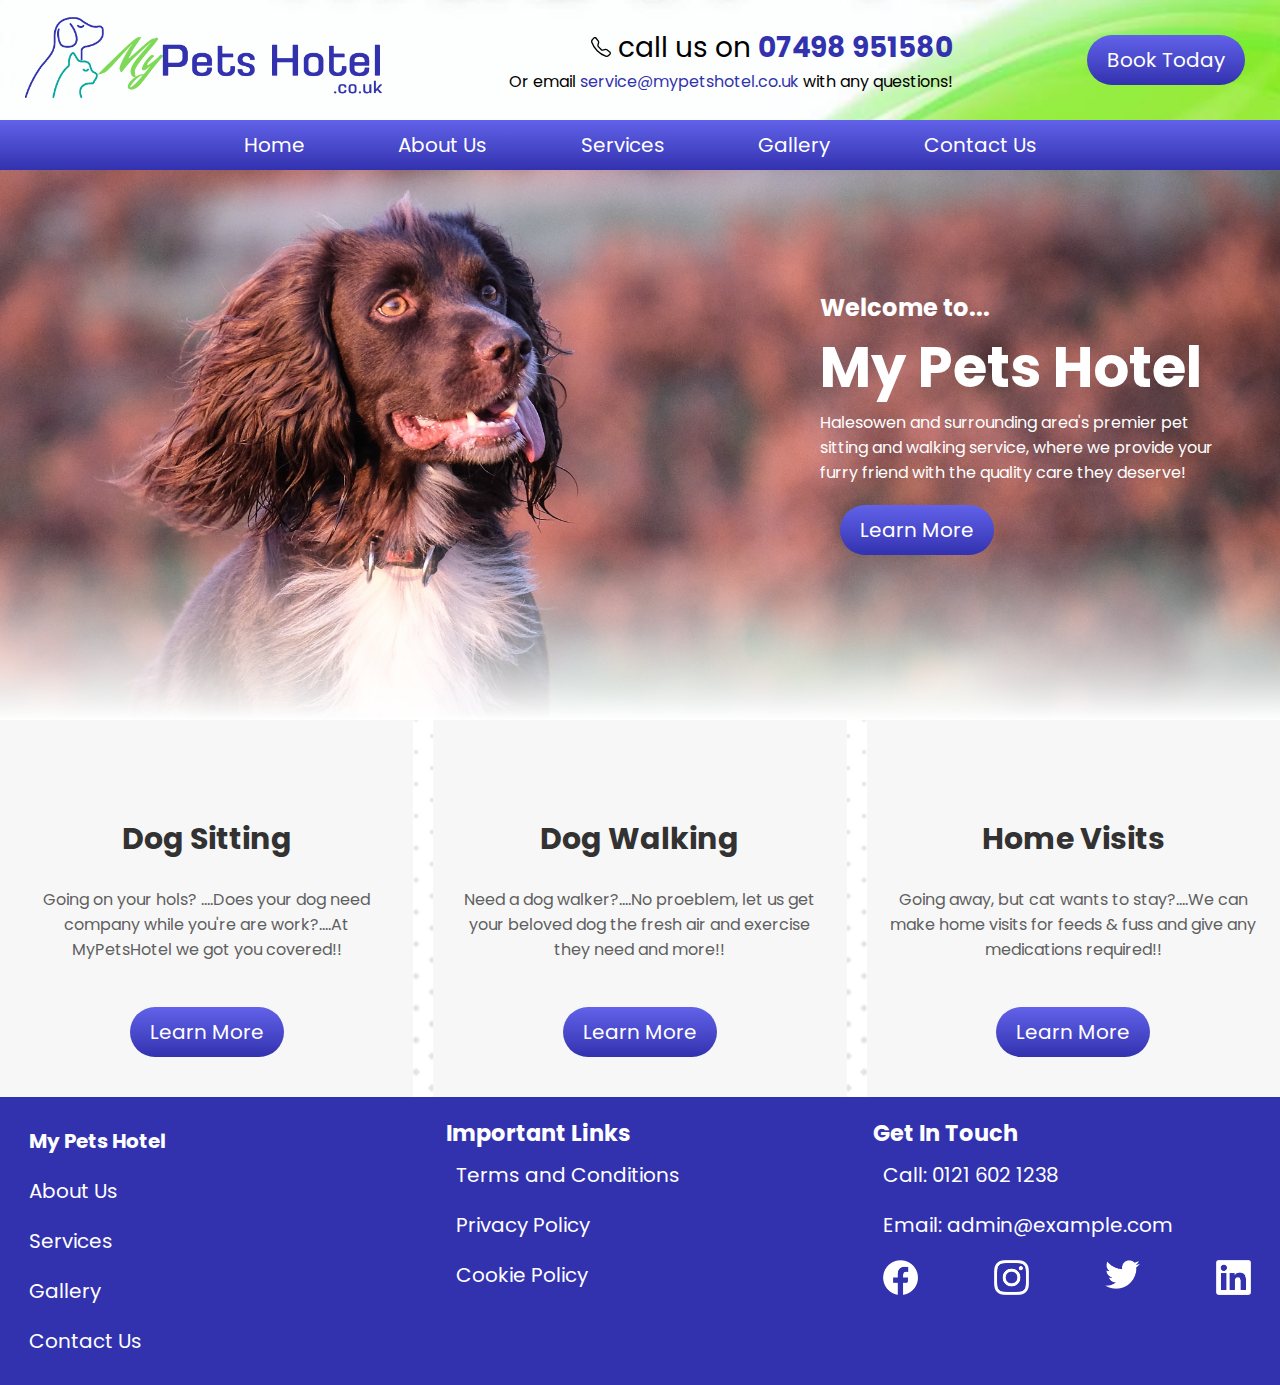
<file: services.html>
<!DOCTYPE html>
<html lang="en">
<head>
  <meta charset="UTF-8">
  <meta http-equiv="X-UA-Compatible" content="IE=edge">
  <meta name="viewport" content="width=device-width, initial-scale=1.0">
  <link rel="stylesheet" href="style.css">
  <link rel="stylesheet" href="https://cdnjs.cloudflare.com/ajax/libs/font-awesome/6.4.0/css/all.min.css" integrity="sha512-iecdLmaskl7CVkqkXNQ/ZH/XLlvWZOJyj7Yy7tcenmpD1ypASozpmT/E0iPtmFIB46ZmdtAc9eNBvH0H/ZpiBw==" crossorigin="anonymous" referrerpolicy="no-referrer" />
  <title>My Pets Hotel - Pet sitting & Dog walking service.</title>
</head>
<body>

  <header>
   <img src="./images/logo.png" width="380px"££ alt="">
   <div class="info">
   <p class="align-right number"><svg xmlns="http://www.w3.org/2000/svg" width="20" height="20" fill="currentColor" class="bi bi-telephone" viewBox="0 0 16 16">
    <path d="M3.654 1.328a.678.678 0 0 0-1.015-.063L1.605 2.3c-.483.484-.661 1.169-.45 1.77a17.568 17.568 0 0 0 4.168 6.608 17.569 17.569 0 0 0 6.608 4.168c.601.211 1.286.033 1.77-.45l1.034-1.034a.678.678 0 0 0-.063-1.015l-2.307-1.794a.678.678 0 0 0-.58-.122l-2.19.547a1.745 1.745 0 0 1-1.657-.459L5.482 8.062a1.745 1.745 0 0 1-.46-1.657l.548-2.19a.678.678 0 0 0-.122-.58L3.654 1.328zM1.884.511a1.745 1.745 0 0 1 2.612.163L6.29 2.98c.329.423.445.974.315 1.494l-.547 2.19a.678.678 0 0 0 .178.643l2.457 2.457a.678.678 0 0 0 .644.178l2.189-.547a1.745 1.745 0 0 1 1.494.315l2.306 1.794c.829.645.905 1.87.163 2.611l-1.034 1.034c-.74.74-1.846 1.065-2.877.702a18.634 18.634 0 0 1-7.01-4.42 18.634 18.634 0 0 1-4.42-7.009c-.362-1.03-.037-2.137.703-2.877L1.885.511z"/>
  </svg> call us on <span class="blue-text bigger bold">07498 951580</span></p>
   <p>Or email <span class="blue-text">service@mypetshotel.co.uk</span> with any questions!</p>
   </div>
   <button class="ctn">Book Today</button>
  </header>

  <!-- NAVBAR -->
  <div class="navbar">
    <ul>
      <a href="index.html">   <li>Home</li>    </a>
      <a href="about-us.html"><li>About Us</li> </a>
      <a href="services.html">  <li>Services</li>   </a>
      <a href="gallery.html">   <li>Gallery</li>    </a>
      <a href="contact-us.html"><li>Contact Us</li> </a>
      
      
    </ul>
  </div>


   <!-- HERO SECTION --> 
  <section>
  <div class="hero">
    <div class="hero-content">
      <div class="welcome">
      <h2>Welcome to...</h2>
      <h1>My Pets Hotel</h1>
      <p>Halesowen and surrounding area's premier pet sitting and walking service,
        where we provide your furry friend with the quality care they deserve!</p>
    <button class="ctn2"><a href="#" >Learn More</a></button>
    </div>
  </div>
  </div>
  </section>

  



  <div class="container">
    <div class="grid">
      <div class="box box1">
        <i class="fa-solid fa-house icon1"></i>
        <h2>Dog Sitting</h2>
        <p>Going on your hols? ....Does your dog need company while you're are work?....At MyPetsHotel we got you covered!!</p>
        <button class="ctn"><a href="#" >Learn More</a></button>
      </div>
      <div class="box box2">
        <i class="  fa-solid fa-dog icon2"></i>
        <h2>Dog Walking</h2>
        <p>Need a dog walker?....No proeblem, let us get your beloved dog the fresh air and exercise they need and more!!</p>
        <button class="ctn"><a href="#" >Learn More</a></button>
      </div>
      <div class="box box3">
        <i class="fa-solid fa-cat icon3"></i>
        <h2>Home Visits</h2>
        <p>Going away, but cat wants to stay?....We can make home visits for feeds & fuss and give any medications required!!</p>
        <button class="ctn"><a href="#" >Learn More</a></button>
      </div>
    </div>
  </div>

  </div>
  

     <!--PAWPRINTS

  <div id="wrap">
    <img class="leftFoot" src="images/paw" alt="paw" />
    <img class="rightFoot" src="images/paw" alt="paw"/>
    <img class="leftFootFront" src="images/paw" alt="paw"/>
    <img class="rightFootFront" src="images/paw" alt="paw"/>
  </div>

  PAWPRINTS-->

  <!-- Footer -->
<footer>
  <div class="greenfooter">

    <div class="colone">
      <ul>
        <li class="biggertext"><a href="index.html"> <b>My Pets Hotel</b></a></li>
        <li><a href="about_us.html">About Us</a></li>
        <li><a href="services.html">Services</a></li>
        <li><a href="gallery.html">Gallery</a></li>
        <li><a href="contact-us.html">Contact Us</a></li>
        
      </ul>
    </div>

    <div class="coltwo">
      <ul>
        <h3>Important Links</h3>
        <li><a href="t&c.html">Terms and Conditions</li>
        <li><a href="privacy.html">Privacy Policy</a></li>
        <li><a href="cookies.html">Cookie Policy</a></li>
        
      </ul>
    </div>

    <div class="colthree">
      <ul>
        <h3>Get In Touch</h3>
        <li>Call: <span class="purple-text">0121 602 1238</span></li>
        <a href="mailto:someone@example.com"><li>Email: <span class="purple-text">admin@example.com</span></li></a>
        <li class="icons">
         <a href="http://wwww.facebook.com"><img src="/images/facebook.png" alt="" width="35"></a>
         <a href="https://www.instagram.com"> <img src="images/instagram.png" alt="" width="35"></a>
          <a href="https://www.twitter.com"><img src="images/twitter.png" alt="" width="35"></a>
          <a href="https://www.linkedin.com"><img src="images/linkedin.png" alt="" width="35"></a>
        </li>
      </ul>
    </div>

  </div>
</footer>
  
  



  



</body>
</html>
</file>
<file: style.css>
/* Google Fonts */
@import url("https://fonts.googleapis.com/css2?family=Poppins:wght@300;400;500&display=swap");

/* Global Styling */
* {
    font-family: poppins;
    margin: 0%;
    padding: 0%;
    box-sizing: border-box;
}
.blue-text {
    color: #3232af;
}
.ctn {
    padding: 10px 20px;
    margin: 20px;
    background-image: linear-gradient(#6262ea, #3232af);
    color: white;
    border-radius: 30px;
    border: none;
    font-size: 20px;
}
.ctn2 {
    padding: 10px 20px;
    margin: 20px;
    background-image: linear-gradient(#6262ea, #3232af);
    color: white;
    border-radius: 30px;
    border: none;
    font-size: 20px;
}
.ctn:hover {
    background-image: linear-gradient(#3232af, #6262ea);
}

.ctn2:hover {
    background-image: linear-gradient(#3232af, #6262ea);
}
.bigger {
    font-size: 28px;
}
.bold {
    font-weight: bold;
}
.align-right {
    text-align: right;
}
a {
    text-decoration: none;
    color: white;
}
h1 {
    font-size: 3.5em;
}
.tick {
    color: darkgreen;
    font-size: 1.5em;
}

/* TOP BANNER */
header {
background-image: url("./images/banner.png");
background-repeat: no-repeat;
background-size: cover;
display: flex;
flex-direction: row;
justify-content: space-between;
padding: 15px;
}


.info {
    margin: auto;
}
.number {
    font-size: 28px;
}
/* NAVIGATION */
.navbar {
   
    text-decoration: none;
    background-color: #3232af;
    background-image: linear-gradient(#6262ea, #3232af);
}
.navbar ul {
    display: flex;
    flex-direction: row;
    justify-content: space-evenly;
    width: 75%;
    margin: auto;
     
    
}
li {
    padding: 10px;
    text-decoration: none;
    color: white;
    margin: 0 0px;
    list-style-type: none;
    font-size: 20px;
    
     

}
li:hover {
    background-color: #6262ea;
     
}

/* HERO SECTION */

.hero {
    /*background-image: url("./images/cover2.jpg");*/
    background-image: linear-gradient(
    to bottom, transparent, transparent, transparent,
    white
  ), url("images/cover2.jpg");
    background-repeat: no-repeat;
    background-size: cover;
    background-position: right;
    width: 100%;
    height: 550px;
}
.hero-content {
    width: 500px;
    height: 100%;
    color: white;
    float: right;
    margin: auto;
}
.hero-content .welcome {
    margin: 120px 40px;
    height: fit-content;
}

.hero-content .ctn {
     margin-top: 50px;
}
 

/*pickup*/
.pickup {
    display: flex;
    background-color: aqua;
    
}




.grid {
  background-image: url('./images/dots.png');
  background-repeat: no-repeat;
  background-size: cover;
    display: grid;
    grid-template-columns: repeat(3, 1fr);
    grid-gap: 20px;
  }
  
  .box {
    background-color: #f7f7f7;
    padding: 20px;
    text-align: center;
  }
  .box h2{
    color:rgb(51, 50, 50); ;
  }
  .box p {
    color: rgb(96, 95, 95);
  }


  
  
 .icon1 {

    margin: 50px;
    color: yellowgreen;
    font-size: 50px;
 } 



 .icon2 {

    margin: 50px;
    color: yellowgreen;
    font-size: 50px;
 } 
 .icon3 {

    margin: 50px;
    color: yellowgreen;
    font-size: 50px;
 } 

 .box h2 {
    font-size: 30px;
    padding-bottom: 25px;
 }

 .box p {
    padding-bottom: 25px;
 }

 /*2nd section */

 .grid-container {
    margin-top: 10px;
    
    display: grid;
    grid-template-columns: repeat(auto-fit, minmax(300px, 1fr));
    height: 450px;
    
    
  }
  
  .item-1 {

    height:450px;
   
    background-color: #f0f0f0;
    /*background-image: url('images/woman.png');*/
  }
  
  .item-2 {
      
    background-image: url('images/doghouse.png');
    
  }

  .item-2 .text {
    margin-top: 100px;
    margin-left: 20px;
  }

  .item-2 .text h2 {
    font-weight: lighter;
    color: rgb(96, 95, 95) ;
  }
  .item-2 .text p {
    color: rgb(96, 95, 95) ;


  }

  .item-2 .text .ctn {
    margin: 0px;
    
  }
  

 
/* Footer */
.greenfooter {
    display: grid;
    grid-template-columns: repeat(auto-fit, minmax(300px, 1fr));
    background: #3232af;
    /*min-height: 200px;*/
    height: fit-content;
    color: white;
   
    font-size: 1.2rem;
    
}
.colone, .coltwo, .colthree {
    
    padding: 1em;
}
.colthree {
    padding-bottom: 30px;
}
.icons {
    
   padding-top: 10px;
    display: flex;
    
    justify-content: space-between;
}
.opening-times li {
    letter-spacing: normal;
}
.colthree a {
    text-decoration: none;
    color: white;
}
.banner-training-content .ctn {
    opacity: 100%;
}



/* Dog-sitting*/

.sitting-main {
    background-image: url('images/dog-on-bed.png');
    height: 600px;
    background-repeat: no-repeat;
    background-size: cover;

}




/*Table*/

/*table {
    border-collapse: collapse;
    width: 90%;
    
   margin: 10px;
    border-radius: 5px;

  }
  
  th,
  td {
    
    border: 3px solid #ddd;
    padding: 8px;
    text-align: center;
  }
  
  th {
    background-color: #f2f2f2;
  }
  
  tr:nth-child(even) {
    background-color: #f2f2f2;
  }
  
  td:first-child {
    font-weight: bold;
  }
  */




  /*contact-us-map */

  .grid2 {
   background-image: url('./images/dots.png');
   background-repeat: no-repeat;
   background-size: cover;
	display: grid;
	grid-template-columns: 1fr 1fr;
	grid-gap: 20px;
	align-items: center;
	justify-items: center;
	margin: 0px;
    color: #3232af;
}

.times {
	font-size: 18px;
	line-height: 1.5;
}

.map iframe {
	width: 100%;
	height: 300px;
	border: none;
	border-radius: 10px;
	overflow: hidden;
}

table {
	border-collapse: collapse;
	margin-top: 10px;
}

td, th {table-border: 1px solid #ccc;
    padding: 8px;
    text-align: left;
    }
    
    th {
    background-color: #f2f2f2;
    font-weight: bold;
    }
    
    tr:nth-child(even) {
    background-color: #f2f2f2;
    }


    /* contact-us message box */

  

    form {
        max-width: 600px;
        margin: 10px auto;
        padding: 20px;
        color:#3232af;
       
        background-color: #f7f7f7;
        border-radius: 6px;
        box-shadow: 0px 0px 10px rgba(0, 0, 0, 0.1);
      }
      
      label {
        display: block;
        margin-bottom: 6px;
        font-weight: bold;
      }
      
      input[type="text"],
      input[type="tel"],
      textarea {
        width: 100%;
        padding: 10px;
        margin-bottom: 20px;
        border-radius: 6px;
        border: none;
        background-color: #fff;
        box-shadow: 0px 0px 10px rgba(0, 0, 0, 0.1);
      }
      
      textarea {
        height: 150px;
      }
      
      input[type="submit"] {
        display: block;
        margin-top: 20px;
        padding: 10px;
        border-radius: 6px;
        border: none;
        background-color: #4CAF50;
        color: #fff;
        font-size: 16px;
        font-weight: bold;
        cursor: pointer;
        transition: background-color 0.2s ease-in-out;
      }
      
      input[type="submit"]:hover {
        background-color: #3e8e41;
      }




      .container2 {

        display: flex;
        /*align-items: stretch;*/
        margin-top: 20px;
        gap: 10px;
        flex-direction: row;
        justify-content: center;
        
        align-items: center;
          background-color: #ced4d4;
      }
      
      .left-column2 {
      
       
       
      }
      
      .right-column2{
        height: 550px;
        background-image: url("./images/woman1.png");
        background-size: cover;
        flex: 1;

     
      }
      
    /*  .image-placeholder2 {
        color: rgb(87, 78, 78);
         
        padding-left: 20px;
        width: 100%;
        height: 600px;
        background-image: url('./images/woman1.png');*/
      }
      

/*pawprints//////////////////////////////////////////////////////////////////////////////////////////////////////////////////////////
#wrap {
    height: 200px;
    width: 400px;
    position: absolute;
    margin-top: 100px;
    margin-right: -100px;
    transform: rotateZ(-80deg);
    right: 0;
  }
  .leftFoot {
    position: absolute;
    top: 0;
    height: 60px;
    transform: rotateZ(90deg);
    margin-left: 1%;
    -webkit-animation: leftRear 4s infinite;
    -moz-animation: leftRear 4s infinite;
    -ms-animation: leftRear 4s infinite;
    -o-animation: leftRear 4s infinite;
    animation: leftRear 4s infinite;
  }
  @-webkit-keyframes leftRear {
    0% {
      opacity: 0;
    }
    30% {
      opacity: 0;
    }
    100% {
      opacity: 1;
    }
  }
  @-moz-keyframes leftRear {
    0% {
      opacity: 0;
    }
    30% {
      opacity: 0;
    }
    100% {
      opacity: 1;
    }
  }
  @-ms-keyframes leftRear {
    0% {
      opacity: 0;
    }
    30% {
      opacity: 0;
    }
    100% {
      opacity: 1;
    }
  }
  @-o-keyframes leftRear {
    0% {
      opacity: 0;
    }
    30% {
      opacity: 0;
    }
    100% {
      opacity: 1;
    }
  }
  @-keyframes leftRear {
    0% {
      opacity: 0;
    }
    30% {
      opacity: 0;
    }
    100% {
      opacity: 1;
    }
  }
  .rightFoot {
    position: absolute;
    height: 60px;
    transform: rotateZ(90deg);
    top: 80px;
    left: 25%;
    margin-right: 40px;
    -webkit-animation: rightRear 4s infinite;
    -moz-animation: rightRear 4s infinite;
    -ms-animation: rightRear 4s infinite;
    -o-animation: rightRear 4s infinite;
    animation: rightRear 4s infinite;
  }
  @-webkit-keyframes rightRear {
    0% {
      opacity: 0;
    }
    40% {
      opacity: 0;
    }
    100% {
      opacity: 1;
    }
  }
  @-moz-keyframes rightRear {
    0% {
      opacity: 0;
    }
    40% {
      opacity: 0;
    }
    100% {
      opacity: 1;
    }
  }
  @-ms-keyframes rightRear {
    0% {
      opacity: 0;
    }
    40% {
      opacity: 0;
    }
    100% {
      opacity: 1;
    }
  }
  @-o-keyframes rightRear {
    0% {
      opacity: 0;
    }
    40% {
      opacity: 0;
    }
    100% {
      opacity: 1;
    }
  }
  @-keyframes rightRear {
    0% {
      opacity: 0;
    }
    40% {
      opacity: 0;
    }
    100% {
      opacity: 1;
    }
  }
  .leftFootFront {
    position: absolute;
    top: 0;
    height: 60px;
    transform: rotateZ(90deg);
    left: 50%;
    -webkit-animation: leftFront 4s infinite;
    -moz-animation: leftFront 4s infinite;
    -ms-animation: leftFront 4s infinite;
    -o-animation: leftFront 4s infinite;
    animation: leftFront 4s infinite;
  }
  @-webkit-keyframes leftFront {
    0% {
      opacity: 0;
    }
    50% {
      opacity: 0;
    }
    100% {
      opacity: 1;
    }
  }
  @-moz-keyframes leftFront {
    0% {
      opacity: 0;
    }
    50% {
      opacity: 0;
    }
    100% {
      opacity: 1;
    }
  }
  @-ms-keyframes leftFront {
    0% {
      opacity: 0;
    }
    50% {
      opacity: 0;
    }
    100% {
      opacity: 1;
    }
  }
  @-o-keyframes leftFront {
    0% {
      opacity: 0;
    }
    50% {
      opacity: 0;
    }
    100% {
      opacity: 1;
    }
  }
  @-keyframes leftFront {
    0% {
      opacity: 0;
    }
    50% {
      opacity: 0;
    }
    100% {
      opacity: 1;
    }
  }
  .rightFootFront {
    position: absolute;
    height: 60px;
    transform: rotateZ(90deg);
    top: 80px;
    left: 75%;
    -webkit-animation: rightFront 4s infinite;
    -moz-animation: rightFront 4s infinite;
    -ms-animation: rightFront 4s infinite;
    -o-animation: rightFront 4s infinite;
    animation: rightFront 4s infinite;
  }
  @-webkit-keyframes rightFront {
    0% {
      opacity: 0;
    }
    60% {
      opacity: 0;
    }
    100% {
      opacity: 1;
    }
  }
  @-moz-keyframes rightFront {
    0% {
      opacity: 0;
    }
    60% {
      opacity: 0;
    }
    100% {
      opacity: 1;
    }
  }
  @-ms-keyframes rightFront {
    0% {
      opacity: 0;
    }
    60% {
      opacity: 0;
    }
    100% {
      opacity: 1;
    }
  }
  @-o-keyframes rightFront {
    0% {
      opacity: 0;
    }
    60% {
      opacity: 0;
    }
    100% {
      opacity: 1;
    }
  }
  @-keyframes rightFront {
    0% {
      opacity: 0;
    }
    60% {
      opacity: 0;
    }
    100% {
      opacity: 1;
    }
  }
//////////////////////////////////////////////////////////////////////////////////////////////////////////////////////*/


































  @media only screen and (max-width: 767px) {
    header {
        display: flex;
        flex-direction: column;
    }

    .navbar {
        display: none;
    }
    .ctn {
        width: 200px;
        margin: 10px auto;
    }
    .grid {
        grid-template-columns: 1fr;
      }

     .container2 {
      flex-direction: column;
     
     }
 

      /* Footer */
.greenfooter {
  display: grid;
  grid-template-rows: repeat(auto-fit, minmax(300px, 1fr));
  background: #3232af;
  height: fit-content;
  color: white;
 
  font-size: 1.2rem;
  
}
  
  }
</file>
